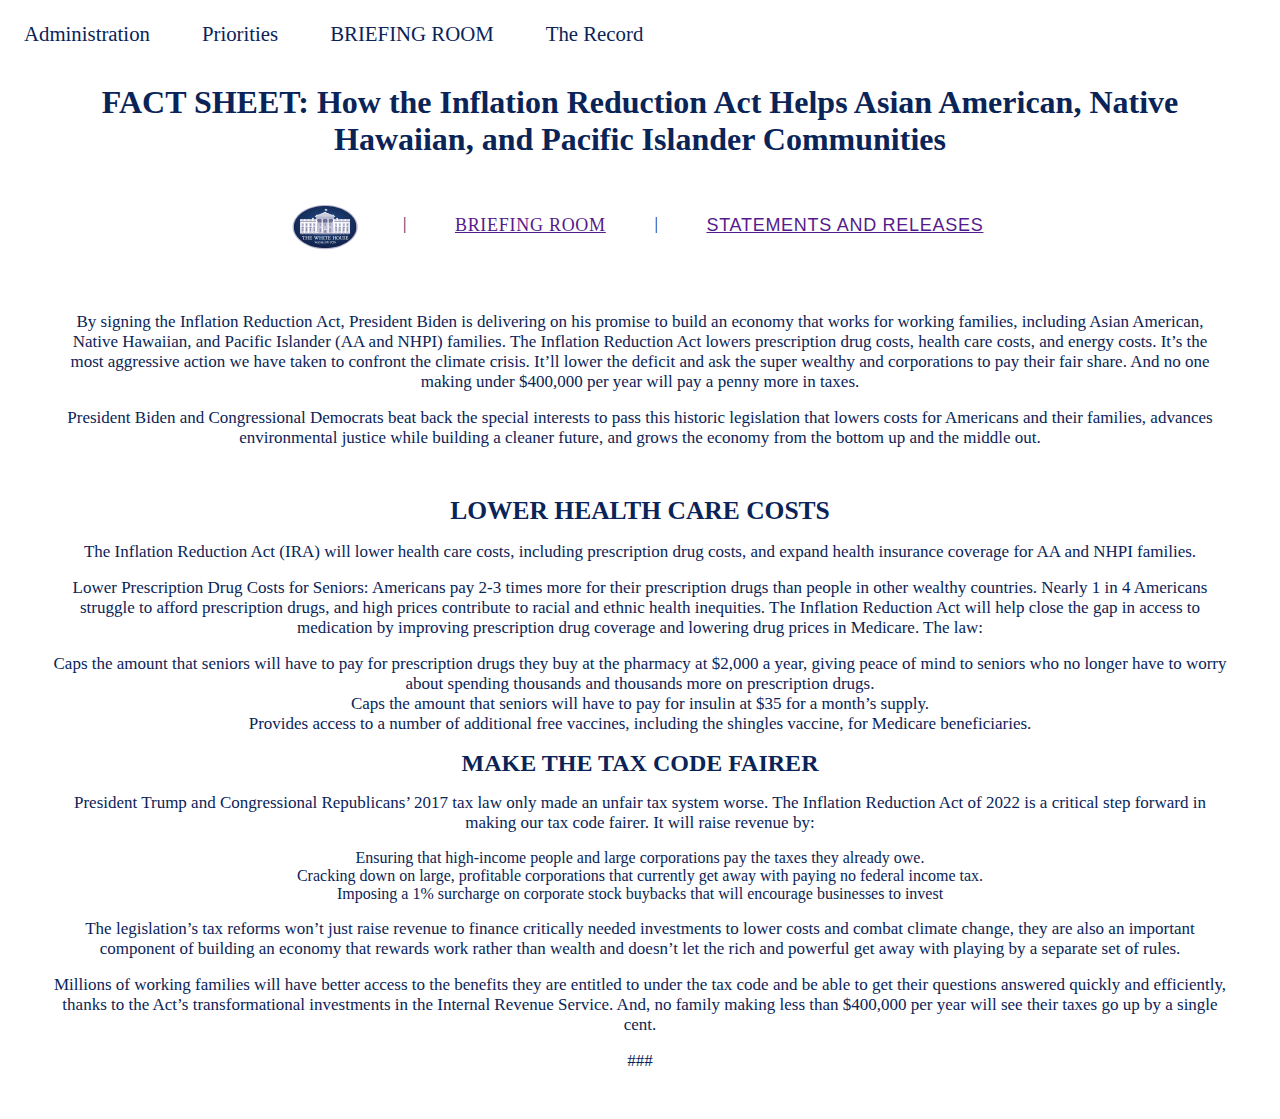
<file: index.html>
<!DOCTYPE html>
<html lang="en">

<head>
    <meta charset="UTF-8">
    <meta http-equiv="X-UA-Compatible" content="IE=edge">
    <meta name="viewport" content="width=device-width, initial-scale=1.0">
    <link rel="stylesheet" href="style.css">
    <title>Question 2</title>
</head>

<body class="text-alignment">
    <nav id="navbar">
        <ul>
            <li class="item"><a href="#Administration">Administration</a></li>
            <li class="item"><a href="#Priorities">Priorities</a></li>
            <li class="item"><a href="#BRIEFING ROOM">BRIEFING ROOM</a></li>
            <li class="item"><a href="#The Record">The Record</a></li>
        </ul>
    </nav>
    <header>
        <p>AUGUST 19, 2022
        </p>
        <h1 class="text-alignment">
            FACT SHEET: How the Inflation Reduction Act Helps Asian American, Native Hawaiian, and Pacific Islander
            Communities
        </h1>
       <div class="breadcrumb">
            <p id="content-center1"><img src="/US-WhiteHouse-Logo.svg" alt=""></p>
            <p class="Line">|</p>
            <p id="content-center2"><a href=""> BRIEFING ROOM</a></p>
            <p class="Line">|</p>
            <p id="content-center3"><a href="">STATEMENTS AND RELEASES</a></p>
        </div>
    </header>
<div class="wrap-conrainer">
    <div class="introduction">
        <p>
            By signing the Inflation Reduction Act, President Biden is delivering on his promise to build an economy
            that works for working families, including Asian American, Native Hawaiian, and Pacific Islander (AA and
            NHPI) families. The Inflation Reduction Act lowers prescription drug costs, health care costs, and
            energy costs. It’s the most aggressive action we have taken to confront the climate crisis. It’ll lower
            the deficit and ask the super wealthy and corporations to pay their fair share. And no one making under
            $400,000 per year will pay a penny more in taxes.
        </p>
        <p>
            President Biden and Congressional Democrats beat back the special interests to pass this historic
            legislation that lowers costs for Americans and their families, advances environmental justice while
            building a cleaner future, and grows the economy from the bottom up and the middle out.
        </p>
    </div>

    <div class="first-section">
        <h2>LOWER HEALTH CARE COSTS</h2>
        <p>
            The Inflation Reduction Act (IRA) will lower health care costs, including prescription drug costs, and
            expand health insurance coverage for AA and NHPI families.
        </p>

        <p>
            Lower Prescription Drug Costs for Seniors: Americans pay 2-3 times more for their prescription drugs
            than people in other wealthy countries. Nearly 1 in 4 Americans struggle to afford prescription drugs,
            and high prices contribute to racial and ethnic health inequities. The Inflation Reduction Act will help
            close the gap in access to medication by improving prescription drug coverage and lowering drug prices
            in Medicare. The law:
        </p>

        <ul>
            <li>
                Caps the amount that seniors will have to pay for prescription drugs they buy at the pharmacy at
                $2,000 a year, giving peace of mind to seniors who no longer have to worry about spending thousands
                and thousands more on prescription drugs.
            </li>

            <li>
                Caps the amount that seniors will have to pay for insulin at $35 for a month’s supply.

            </li>

            <li>
                Provides access to a number of additional free vaccines, including the shingles vaccine, for
                Medicare beneficiaries.
            </li>
        </ul>
    </div>

    <div class="second-section">
        <h2>
            MAKE THE TAX CODE FAIRER
        </h2>

        <p>
            President Trump and Congressional Republicans’ 2017 tax law only made an unfair tax system worse. The
            Inflation Reduction Act of 2022 is a critical step forward in making our tax code fairer. It will raise
            revenue by:
        </p>

        <ul>
            <li>
                Ensuring that high-income people and large corporations pay the taxes they already owe.
            </li>

            <li>
                Cracking down on large, profitable corporations that currently get away with paying no federal
                income tax.
            </li>

            <li>
                Imposing a 1% surcharge on corporate stock buybacks that will encourage businesses to invest
            </li>
        </ul>

        <p>
            The legislation’s tax reforms won’t just raise revenue to finance critically needed investments to lower
            costs and combat climate change, they are also an important component of building an economy that
            rewards work rather than wealth and doesn’t let the rich and powerful get away with playing by a
            separate set of rules.
        </p>

        <p>

            Millions of working families will have better access to the benefits they are entitled to under the tax
            code and be able to get their questions answered quickly and efficiently, thanks to the Act’s
            transformational investments in the Internal Revenue Service. And, no family making less than $400,000
            per year will see their taxes go up by a single cent.
        </p>

        <p>
            ###
        </p>
    </div>
</div>

</body>

</html>
</file>
<file: style.css>
/* CSS Reset */
*{
    margin: 0px;
    padding: 0px;
}
.logo img{
    border-radius: 30px;
    border: 1px solid white;
}

body{
    color: #0a2458;
    text-align: center;

}
#navbar{
    display: flex;
    position: relative;
    top: 0px;
    left: 0px;
    position: fixed;
    /* align-items: center;
    justify-content: center; */
    width: 100%;
    background-color: white;
}
#navbar::before{
    content: "";
    background-color: white;
    opacity: 1.5;
    position: absolute;
    height: 100%;
    width: 100%;
    z-index: -1;
    opacity: 0.5;
}
#navbar ul li {
    display: inline-block;
    padding: 7px 17px;
    margin: 15px 7px;
    list-style: none;
    font-size: 1.3rem;
    font-family: 'Baloo Bhai' ,cursive;
}

#navbar ul li a{
    text-decoration: none;
    color: #0a2458;
}

#navbar ul li a:hover{
    background-color: white;
    color: black;
    border-radius: 6.9px;
}
.breadcrumb{
    display: flex;
    height: 10vh;
    flex-direction: row;
    justify-content: center;
    flex: 0 0 auto;
    max-width: 100%;
    text-align: center;
    width: 100%;
}
.text-alignment{
    text-align: center;
    margin: 2rem;
}


img{
    height: 3rem;
    width: 5rem;
    border-radius: 10px;
    border:1px solid white;
}
#content-center1{
    padding: 0.5%;
    margin: 0.5%;
}
#content-center2{
    padding: 1%;
    margin: 1%;
    font-size: 20px;
    font-size: 18px;
    font-weight: 400;
    letter-spacing: .04em;
    line-height: 125%;
    text-transform: uppercase;
}
#content-center3{
    padding: 1%;
    margin: 1%;
    font-size: 20px;
    font-family: Decimal-Medium_Web,sans-serif;
    font-size: 18px;
    font-weight: 400;
    letter-spacing: .04em;
    line-height: 125%;
    text-transform: uppercase;
}
.Line{
    margin: 2%;
}
p{
    font-size: 17px;
    margin: 1rem;
    padding: 0rem;
    text-align: center;
}
.introduction{
    margin-bottom: 1.8rem;
    font-size: 17px;
    margin: 1rem;
    padding: 0rem;
}
.first-section{
    margin-bottom: 1.8rem;
    font-size: 17px;
    margin: 1rem;
    padding: 0rem;
}
li{
    text-decoration: none;
}
.wrap-conrainer{
    
    display: flex;
    flex-direction: column;
    justify-content: center;
    align-items: center;
}
ul li{
    list-style: none;;
}
</file>
